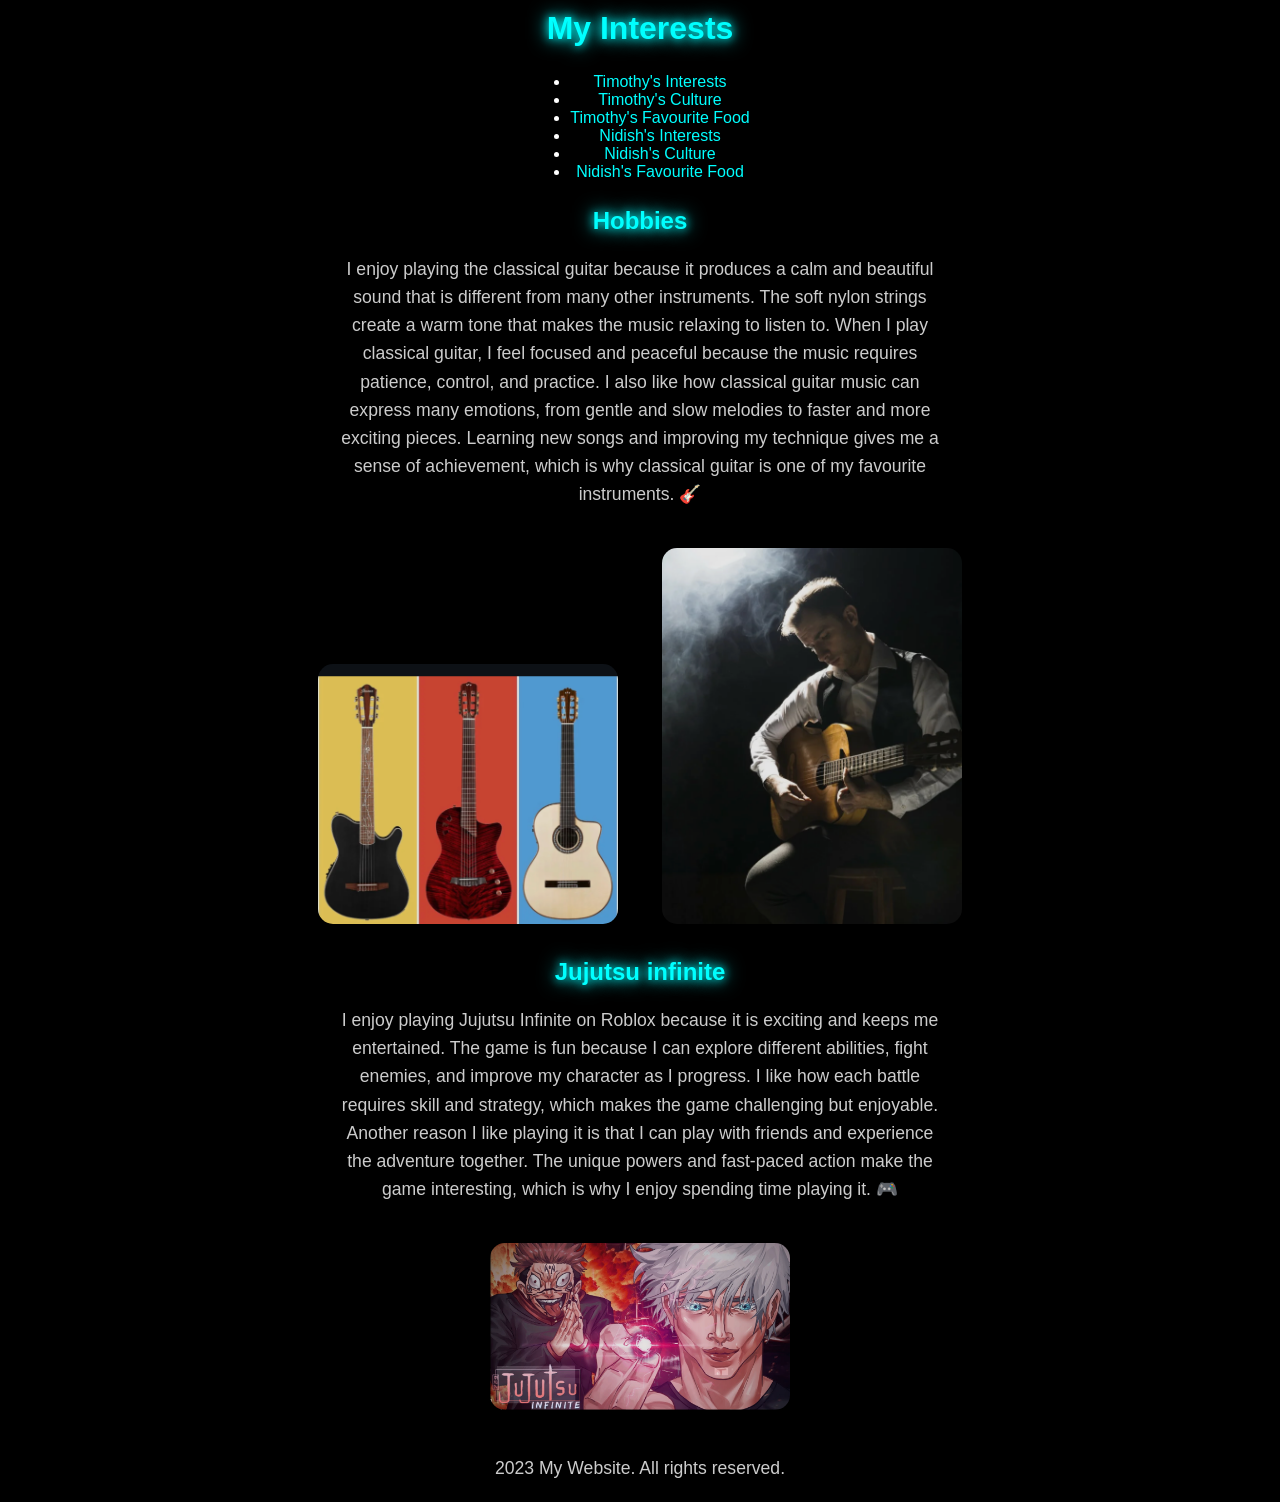
<file: index.html>
<!doctype html>
  <html>
    <head>
      <link rel="stylesheet" href="style.css">
    </head>
    <title>Timothy's Interests</title>
    <body>
      <header>
        <h1 class="red_heading">My Interests</h1>
      </header>
            <nav class="header"> 
                <ul>
                  <li class="link"><a href="index.html">Timothy's Interests</a></li>
                  <li class="link"><a href="page2.html">Timothy's Culture</a></li>
                  <li class="link"><a href="page3.html">Timothy's Favourite Food</a></li>
                  <li class="link"><a href="page4.html">Nidish's Interests</a></li> 
                  <li class="link"><a href="page5.html">Nidish's Culture</a></li>  
                  <li class="link"><a href="page6.html">Nidish's Favourite Food</a></li>    
                </ul>
            </nav>
          <main>
            <h2 class="black_heading">Hobbies</h2>
              <p class="interest">I enjoy playing the 
                classical guitar because it produces a
              calm and beautiful sound that is different
              from many other instruments. The soft nylon 
              strings create a warm tone that makes the music relaxing to listen to. When I play classical guitar,
                I feel focused and peaceful because the music requires patience, control, and practice. I also like how classical guitar music can express many emotions, from gentle and 
                slow melodies to faster and more exciting pieces. Learning new songs and improving my technique gives me a sense of achievement, which is why classical guitar is 
                one of my favourite instruments. 🎸</p>
                <div class="images">
            <img src="images/guitar.png" alt="Classical Guitar" class="guitar">
            <img src="images/cold guitarist.png" alt="Playing Guitar" class="guitar">
            </div>
            <div class="images">
          <h2>Jujutsu infinite</h2>
            <p>I enjoy playing Jujutsu Infinite on Roblox because it is exciting and 
              keeps me entertained. The game is fun because I can explore different abilities, 
              fight enemies, and improve my character as I progress. I like how each battle requires skill and strategy, 
              which makes the game challenging but enjoyable. Another reason I like playing it is that 
              I can play with friends and experience the adventure together. 
              The unique powers and fast-paced action make the game interesting, which is why I enjoy spending time playing it. 🎮</p>
              </div>  
              <div class="images">
              <img src="images/sigma gojo.png" alt="Sigma Gojo" class="jujutsu">
              </div>
          </main>
          <footer>
              <p>2023 My Website. All rights reserved.</p>
          </footer>
          </body>
  </html>
</file>
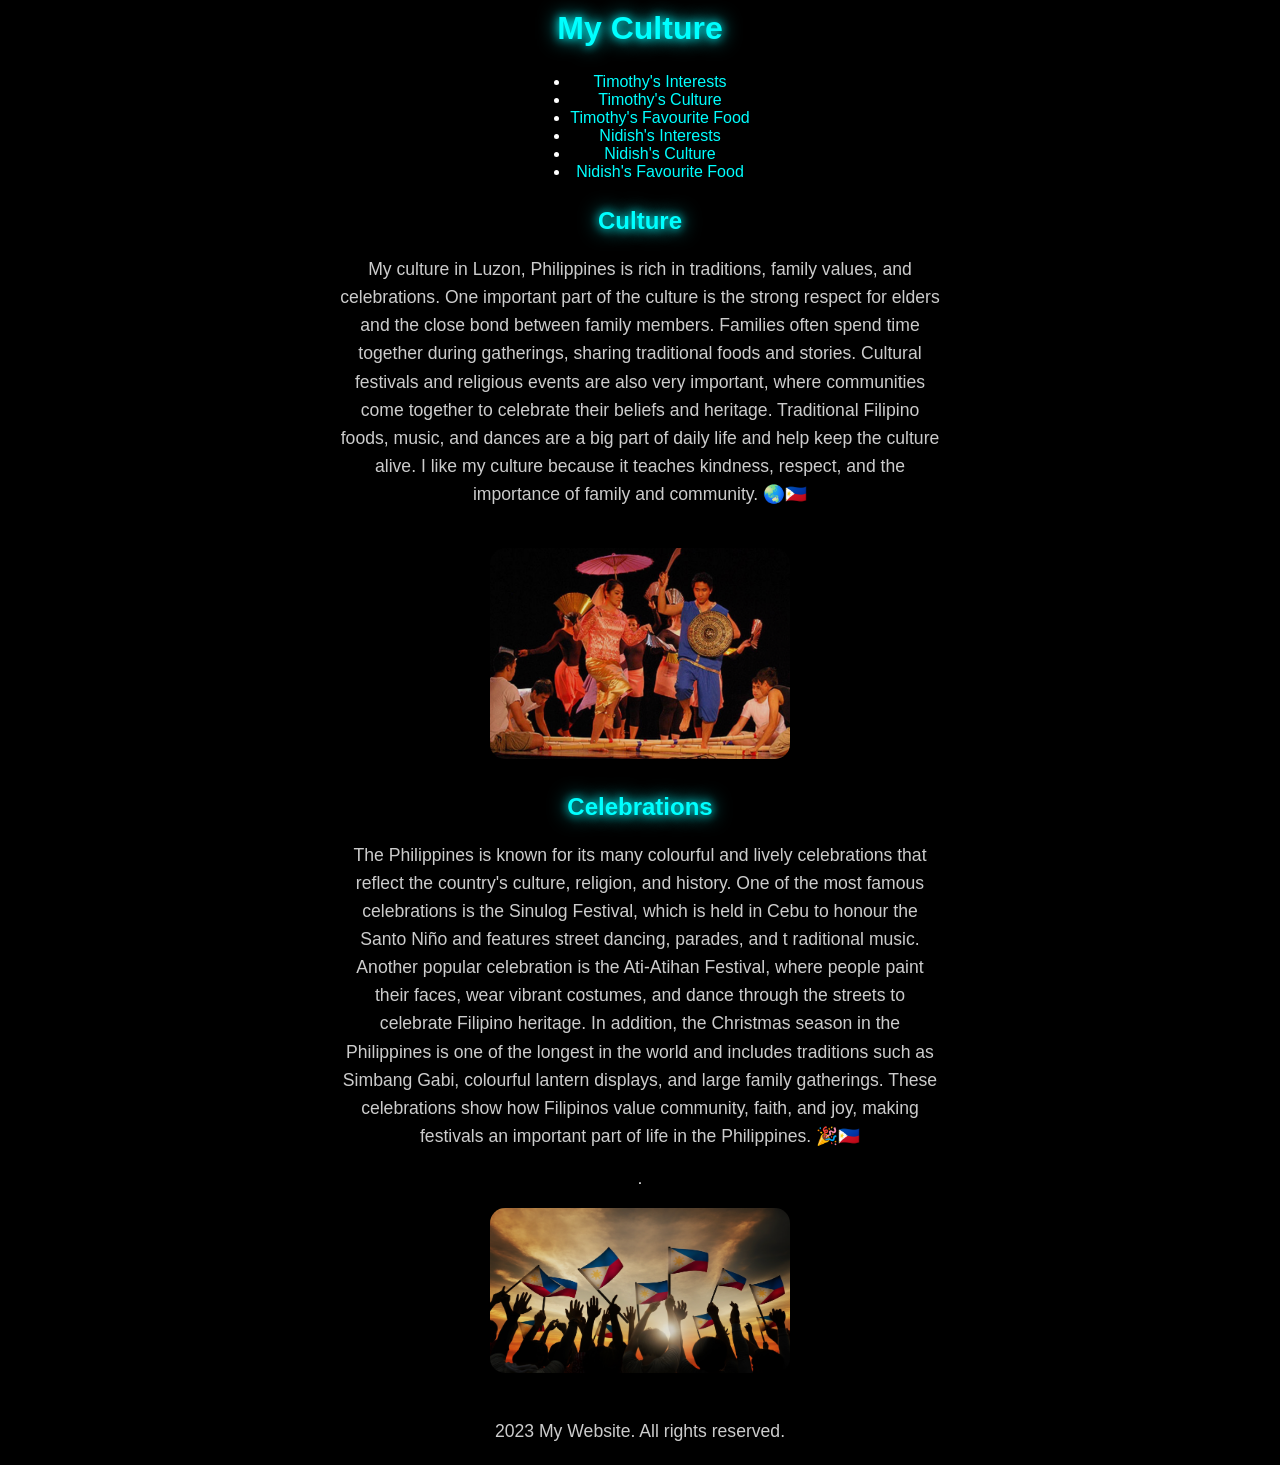
<file: page2.html>
<!doctype html>
  <html>
        <head>
          <link rel="stylesheet" href="style.css">
        </head>
        <title>Timothy's Culture</title>
        <body>
            <header>
              <h1 class="red_heading">My Culture</h1>
            </header>
            <nav class="header"> 
                <ul>
                  <li class="link"><a href="index.html">Timothy's Interests</a></li>
                  <li class="link"><a href="page2.html">Timothy's Culture</a></li>
                  <li class="link"><a href="page3.html">Timothy's Favourite Food</a></li>
                  <li class="link"><a href="page4.html">Nidish's Interests</a></li> 
                  <li class="link"><a href="page5.html">Nidish's Culture</a></li>  
                  <li class="link"><a href="page6.html">Nidish's Favourite Food</a></li>       
                </ul>
            </nav>
          <main>
            <div class="images">
            <h2 class="black_heading">Culture </h2>
              <p class="interest">My culture in Luzon, Philippines is rich in traditions, 
                family values, and celebrations. One important part of the culture is the strong respect for 
                elders and the close bond between family members. Families often spend time together during gatherings, 
                sharing traditional foods and stories. Cultural festivals and religious events are also very important, 
                where communities come together to celebrate their beliefs and heritage. Traditional Filipino foods, music,
                and dances are a big part of daily life and help keep the culture alive. I like my culture because it teaches kindness, respect, 
                and the importance of family and community. 🌏🇵🇭</p>
                </div>
                <div class="images">
                <img src="images/culture.png" alt="Culture Image" class="culture_image">
                </div>
                <div class="images">
                <h2 class="black_heading">Celebrations</h2>
                <p>The Philippines is known for its many colourful and lively celebrations that reflect the country's 
                  culture, religion, and history. One of the most famous celebrations is the Sinulog Festival, which is held in Cebu to honour the Santo Niño and features street dancing, parades, and t
                  raditional music. Another popular celebration is the Ati-Atihan Festival, where people paint their faces, wear vibrant costumes, and dance through the streets to celebrate Filipino heritage. 
                  In addition, the Christmas season in the Philippines is one of the longest in the world and includes traditions such as Simbang Gabi, colourful lantern displays, and large family gatherings.
                  These celebrations show how Filipinos value community, faith, and joy, making festivals an important part of life in the Philippines. 🎉🇵🇭</p>.   
                  </div>
                  <div class="images">
                  <img src="images/independent day.png" alt="Celebration Image" class="celebration_image">
                  </div>
          </main>
          <footer>
              <p>2023 My Website. All rights reserved.</p>
          </footer>
          </body>
   </html>
</file>
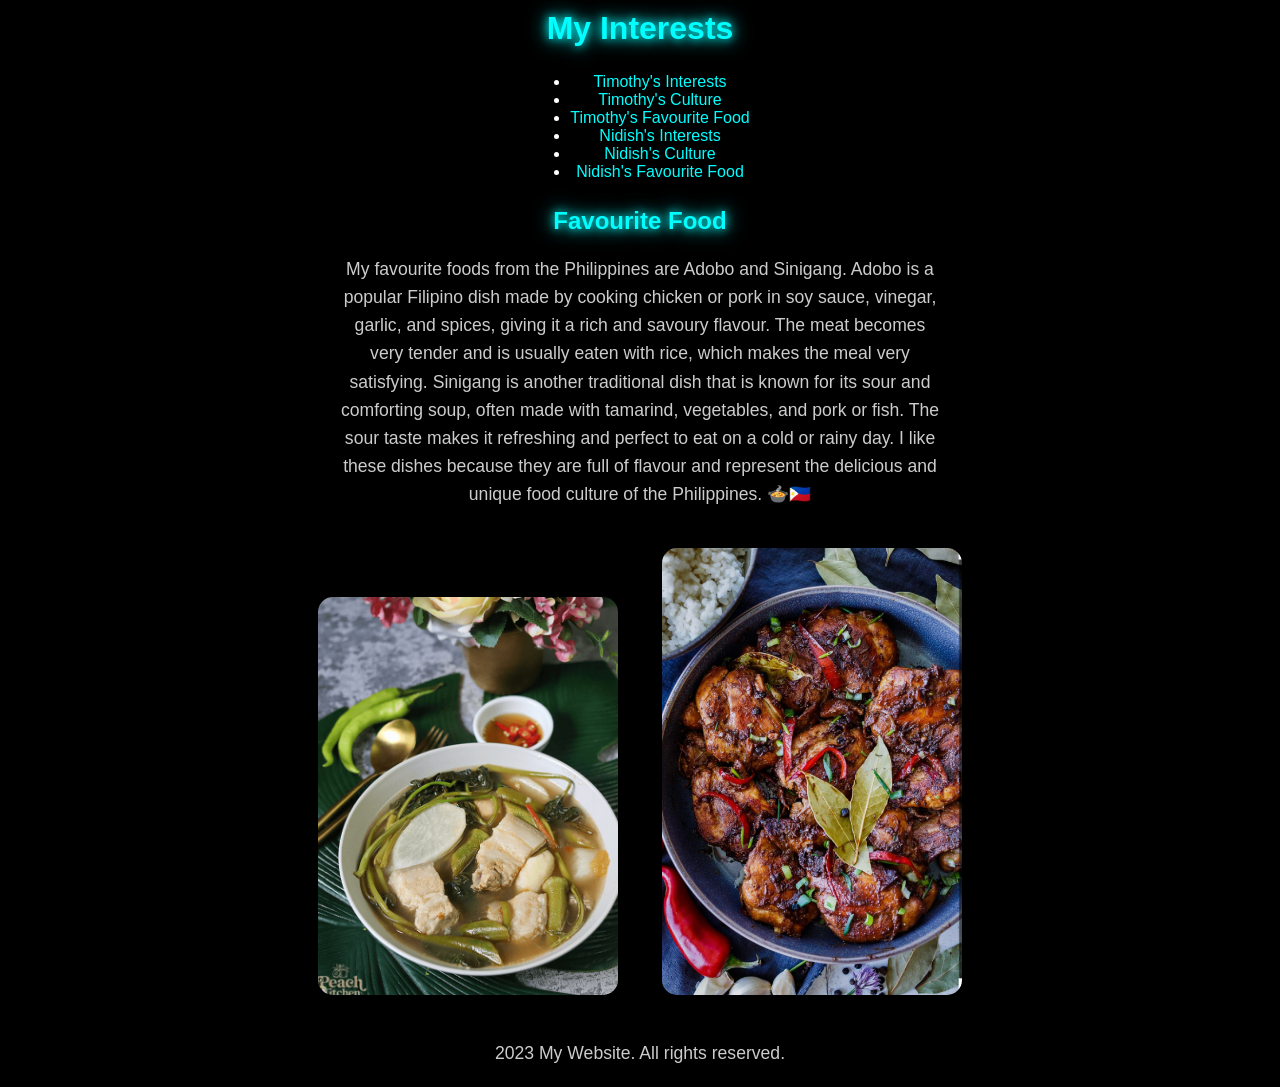
<file: page3.html>
<!doctype html>
  <html>
        <head>
          <link rel="stylesheet" href="style.css">
        </head>
        <title>Timothy's Favourite Food</title>
        <body>
            <header>
              <h1 class="red_heading">My Interests</h1>
            </header>
            <nav class="header"> 
                <ul>
                  <li class="link"><a href="index.html">Timothy's Interests</a></li>
                  <li class="link"><a href="page2.html">Timothy's Culture</a></li>
                  <li class="link"><a href="page3.html">Timothy's Favourite Food</a></li>
                  <li class="link"><a href="page4.html">Nidish's Interests</a></li> 
                  <li class="link"><a href="page5.html">Nidish's Culture</a></li>  
                  <li class="link"><a href="page6.html">Nidish's Favourite Food</a></li>    
                </ul>
            </nav>
          <main>
            </main>
            <div class="images">
            <h2 class="black_heading">Favourite Food</h2>
              <p class="interest">My favourite foods from the Philippines are Adobo and Sinigang. 
                Adobo is a popular Filipino dish made by cooking chicken or pork in soy sauce, vinegar, garlic, and spices, giving it a rich and savoury flavour.
                The meat becomes very tender and is usually eaten with rice, which makes the meal very satisfying. Sinigang is another traditional dish that is known for its sour and comforting soup, 
                often made with tamarind, vegetables, and pork or fish. The sour taste makes it refreshing and perfect to eat on a cold or rainy day. I like these dishes because they are full of flavour and represent the 
                delicious and unique food culture of the Philippines. 🍲🇵🇭</p>
                </div>
                <div class="images">
                <img src="images/sinigang.png" alt="Food Image" class="food_image">
                <img src="images/adobo.png" alt="Food Image" class="food_image">
                </div>
          </main>
          <footer>
              <p>2023 My Website. All rights reserved.</p>
          </footer>
          </body>
   </html>
</file>
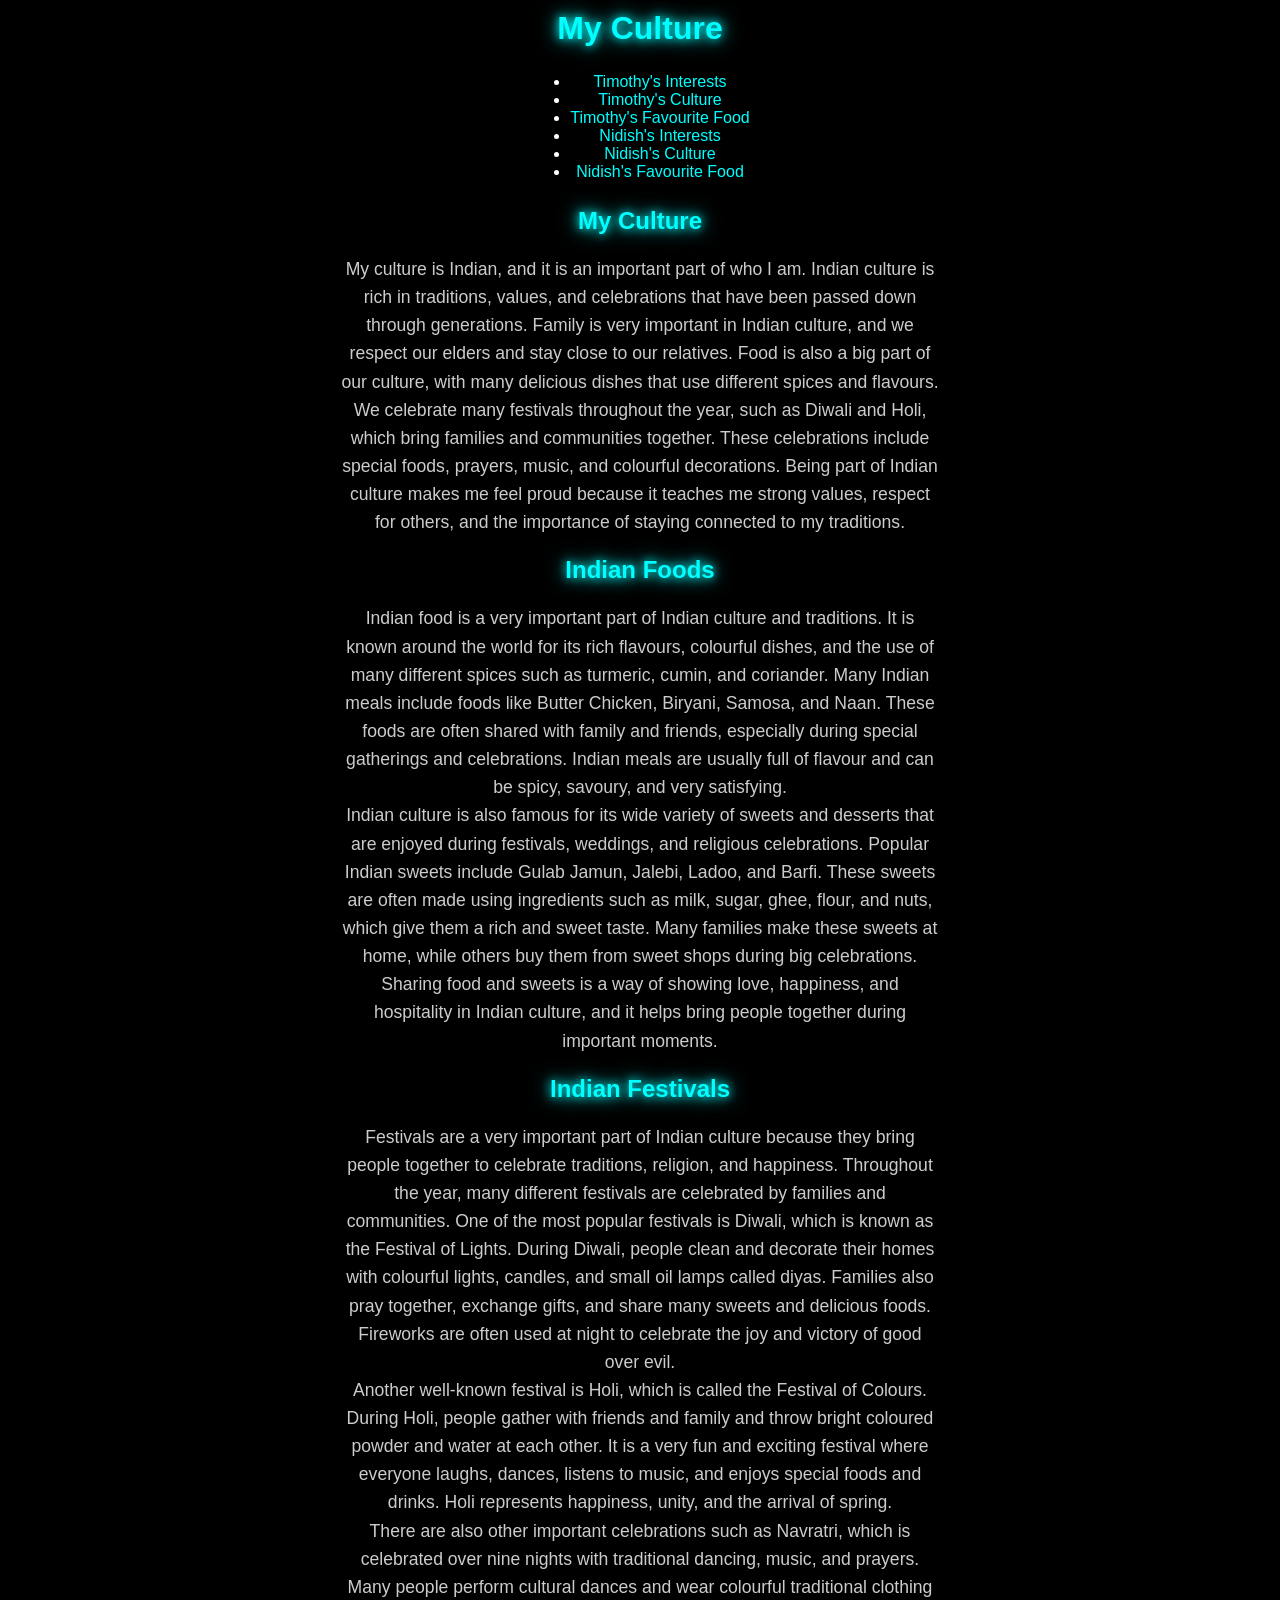
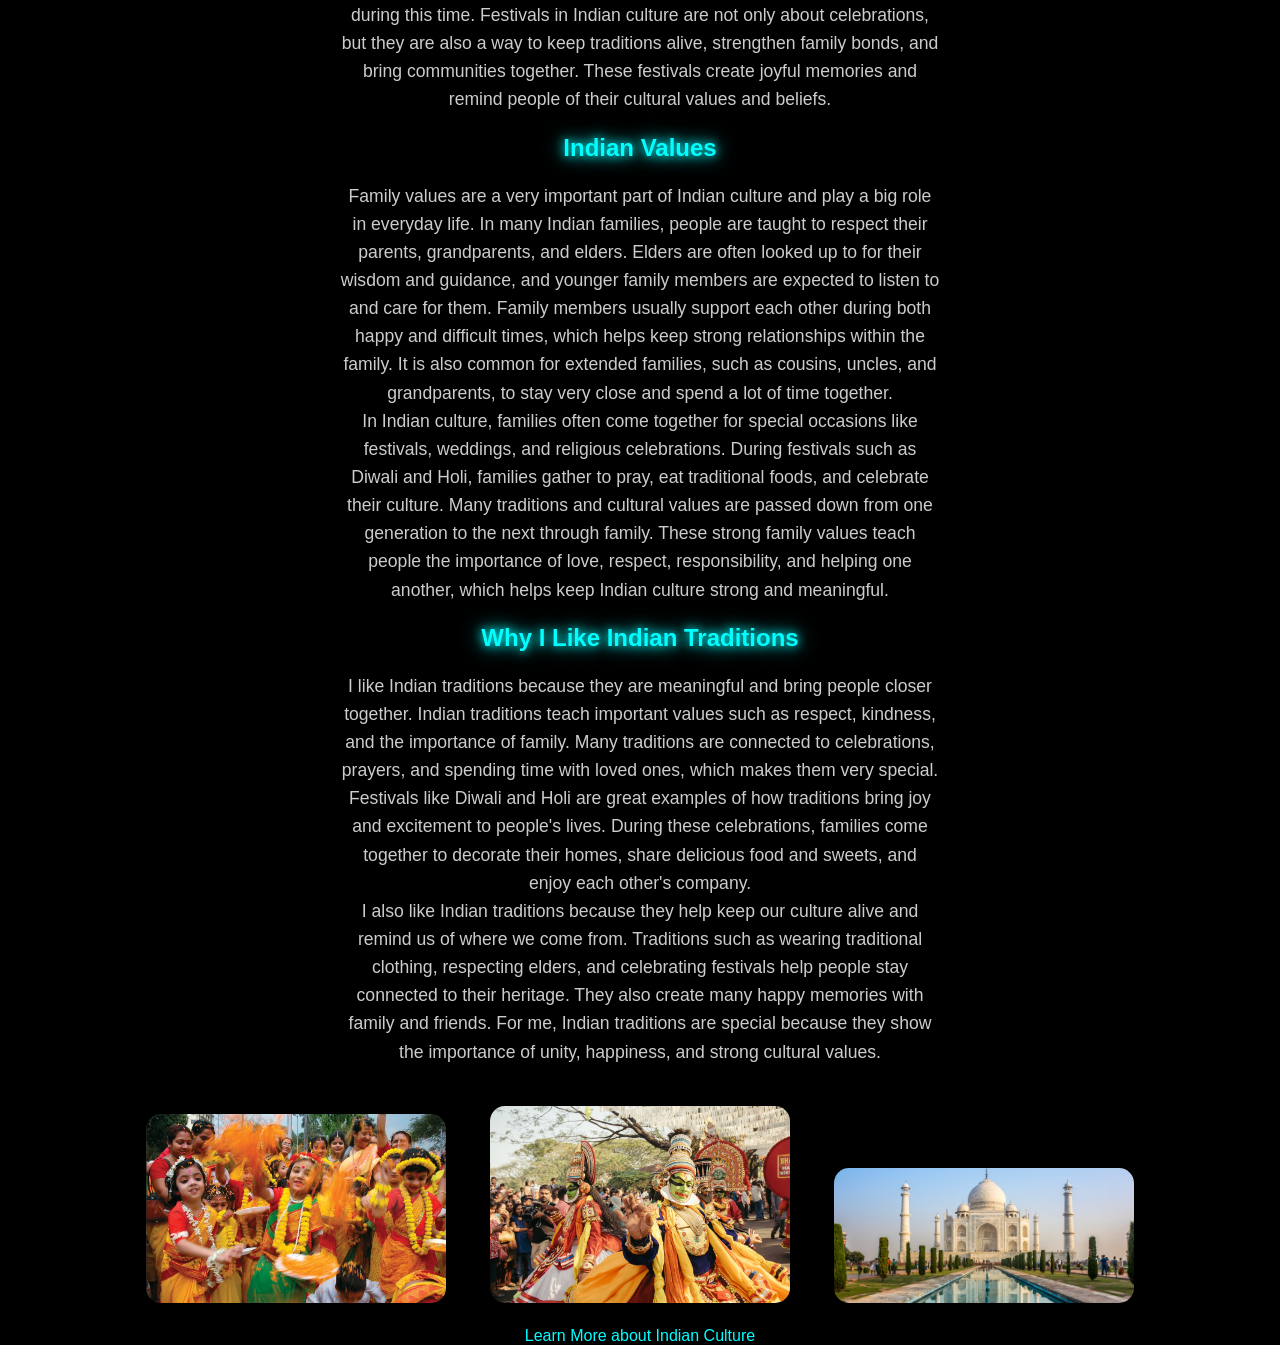
<file: page5.html>
<!DOCTYPE html>
        <html>
          <head>
            <link rel="stylesheet" href="style.css">
          </head>
          <title>Nidish's Culture</title>
          <body>
            <header>
              <h1 class="red_heading">My Culture</h1>
            </header>
            <nav class="header">
              <ul>
                <li class="link"><a href="index.html">Timothy's Interests</a></li>
                  <li class="link"><a href="page2.html">Timothy's Culture</a></li>
                  <li class="link"><a href="page3.html">Timothy's Favourite Food</a></li>
                  <li class="link"><a href="page4.html">Nidish's Interests</a></li> 
                  <li class="link"><a href="page5.html">Nidish's Culture</a></li>  
                  <li class="link"><a href="page6.html">Nidish's Favourite Food</a></li>   
            </nav>
            <main>
              <div class="images">
              <h2 class="black_heading">My Culture</h2>
              <p class="interest"> My culture is Indian, and it is an important part of who I am. Indian culture is rich in traditions, 
                values, and celebrations that have been passed down through generations. Family is very important in 
                Indian culture, and we respect our elders and stay close to our relatives. Food is also a big part of 
                our culture, with many delicious dishes that use different spices and flavours. We celebrate many 
                festivals throughout the year, such as Diwali and Holi, which bring families and communities together.
                These celebrations include special foods, prayers, music, and colourful decorations. Being part of 
                Indian culture makes me feel proud because it teaches me strong values, respect for others, and the 
                importance of staying connected to my traditions.</p>
                </div>
                <div class="images">
                <h2 class="black_heading">Indian Foods</h2>
                <p class="interest"> Indian food is a very important part of Indian culture and traditions. It is 
                  known around the world for its rich flavours, colourful dishes, and the use of many different spices 
                  such as turmeric, cumin, and coriander. Many Indian meals include foods like Butter Chicken, Biryani, 
                  Samosa, and Naan. These foods are often shared with family and friends, especially during special 
                  gatherings and celebrations. Indian meals are usually full of flavour and can be spicy, savoury, and 
                  very satisfying.
                  <br> 

                  Indian culture is also famous for its wide variety of sweets and desserts that are enjoyed during 
                  festivals, weddings, and religious celebrations. Popular Indian sweets include Gulab Jamun, Jalebi, 
                  Ladoo, and Barfi. These sweets are often made using ingredients such as milk, sugar, ghee, flour, 
                  and nuts, which give them a rich and sweet taste. Many families make these sweets at home, while
                  others buy them from sweet shops during big celebrations. Sharing food and sweets is a way of 
                  showing love, happiness, and hospitality in Indian culture, and it helps bring people together 
                  during important moments.</p> 
                  </div>
                    <div class="images">
                  <h2 class="black_heading">Indian Festivals</h2>
                  <p class="interest"> Festivals are a very important part of Indian culture because they bring 
                    people together to celebrate traditions, religion, and happiness. Throughout the year, many 
                    different festivals are celebrated by families and communities. One of the most popular festivals 
                    is Diwali, which is known as the Festival of Lights. During Diwali, people clean and decorate their homes with 
                    colourful lights, candles, and small oil lamps called diyas. Families also pray together, exchange gifts, and 
                    share many sweets and delicious foods. Fireworks are often used at night to celebrate the joy and victory of good 
                    over evil.
                    <br> 
                    Another well-known festival is Holi, which is called the Festival of Colours. During Holi, people gather with 
                    friends and family and throw bright coloured powder and water at each other. It is a very fun and exciting 
                    festival where everyone laughs, dances, listens to music, and enjoys special foods and drinks. Holi represents 
                    happiness, unity, and the arrival of spring.
                    <br> 
                    There are also other important celebrations such as Navratri, which is celebrated over nine nights 
                    with traditional dancing, music, and prayers. Many people perform cultural dances and wear colourful
                    traditional clothing during this time. Festivals in Indian culture are not only about celebrations,
                      but they are also a way to keep traditions alive, strengthen family bonds, and bring communities 
                      together. These festivals create joyful memories and remind people of their cultural values and 
                      beliefs.</p>
                    </div>
                    <div class="images">
                    <h2 class="black_heading">Indian Values</h2>
                    <p> Family values are a very important part of Indian culture and play a big role in everyday 
                      life. In many Indian families, people are taught to respect their parents, grandparents, and 
                      elders. Elders are often looked up to for their wisdom and guidance, and younger family members 
                      are expected to listen to and care for them. Family members usually support each other during
                      both happy and difficult times, which helps keep strong relationships within the family. It is 
                      also common for extended families, such as cousins, uncles, and grandparents, to stay very 
                      close and spend a lot of time together.
                      <br>
                        In Indian culture, families often come together for special occasions like festivals, 
                        weddings, and religious celebrations. During festivals such as Diwali and Holi, families 
                        gather to pray, eat traditional foods, and celebrate their culture. Many traditions and 
                        cultural values are passed down from one generation to the next through family. These strong 
                        family values teach people the importance of love, respect, responsibility, and helping one 
                        another, which helps keep Indian culture strong and meaningful.</p>
                      </div>
                      <div class="images">
                  <h2 class="black_heading"> Why I Like Indian Traditions</h2>
                <p>I like Indian traditions because they are meaningful and bring people closer together. Indian 
                  traditions teach important values such as respect, kindness, and the importance of family. Many 
                  traditions are connected to celebrations, prayers, and spending time with loved ones, which makes 
                  them very special. Festivals like Diwali and Holi are great examples of how traditions bring joy and
                  excitement to people's lives. During these celebrations, families come together to decorate their
                    homes, share delicious food and sweets, and enjoy each other's company.
                  <br>
                  I also like Indian traditions because they help keep our culture alive and remind us of where we 
                  come from. Traditions such as wearing traditional clothing, respecting elders, and celebrating 
                  festivals help people stay connected to their heritage. They also create many happy memories with 
                  family and friends. For me, Indian traditions are special because they show the importance of
                    unity, happiness, and strong cultural values.</p>
                    </div>
                    <div class="images">
              <img src="images/holi.png" alt="Holi Celebration" class="culture">
              <img src="images/men dancing.png" alt="Navratri Celebration" class="culture">
              <img src="images/building.png" alt="Temple" class="culture">
              </div>
              
            </main>
            <footer>
              <a class="external" href=" https://en.wikipedia.org/wiki/Culture_of_India" target="_blank">Learn More about Indian Culture</a>
            </footer>
          </body>
        </html>
</file>
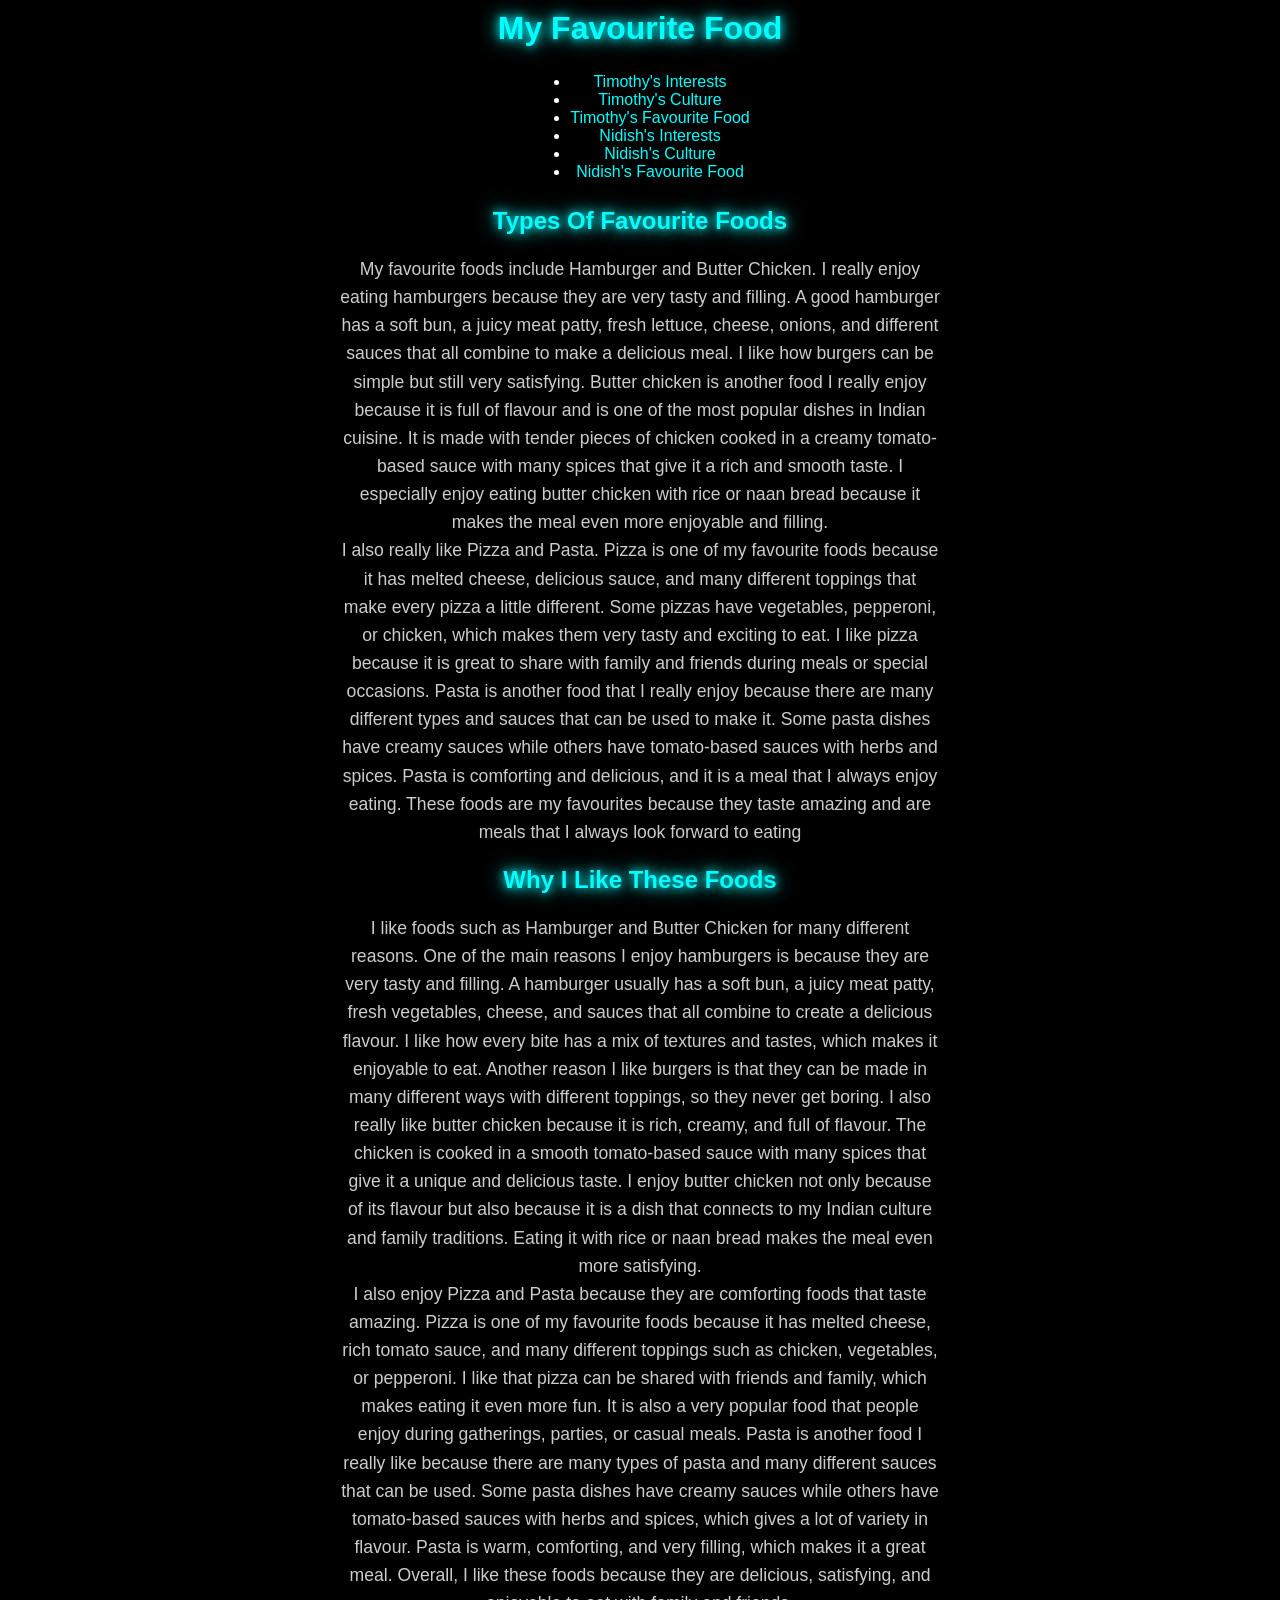
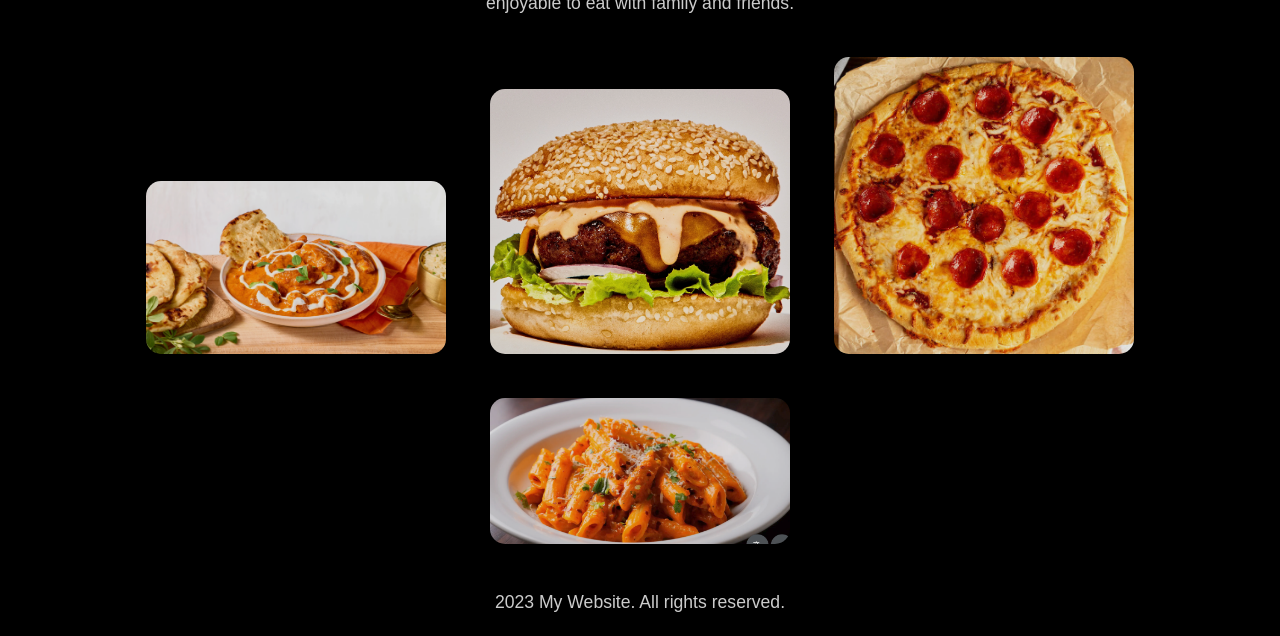
<file: page6.html>
<!DOCTYPE html>
    <html>
      <head>
        <link rel="stylesheet" href="style.css">
      </head>
      <title>Nidish's Favourite Food</title>
      <body>
        <header>
          <h1 class="red_heading">My Favourite Food</h1>
        </header>
        <nav class="header">
          <ul>
            <li class="link"><a href="index.html">Timothy's Interests</a></li>
                  <li class="link"><a href="page2.html">Timothy's Culture</a></li>
                  <li class="link"><a href="page3.html">Timothy's Favourite Food</a></li>
                  <li class="link"><a href="page4.html">Nidish's Interests</a></li> 
                  <li class="link"><a href="page5.html">Nidish's Culture</a></li>  
                  <li class="link"><a href="page6.html">Nidish's Favourite Food</a></li>   
          </ul>
        </nav>
        <main>
          <div class="images">
          <h2> Types Of Favourite Foods</h2>
          <p class="interest">My favourite foods include Hamburger and Butter Chicken. I really enjoy eating hamburgers because they
            are very tasty and filling. A good hamburger has a soft bun, a juicy meat patty, fresh lettuce, cheese,
              onions, and different sauces that all combine to make a delicious meal. I like how burgers can be 
              simple but still very satisfying. Butter chicken is another food I really enjoy because it is full 
              of flavour and is one of the most popular dishes in Indian cuisine. It is made with tender pieces of 
              chicken cooked in a creamy tomato-based sauce with many spices that give it a rich and smooth taste. 
              I especially enjoy eating butter chicken with rice or naan bread because it makes the meal even more 
              enjoyable and filling.
            <br> 
            I also really like Pizza and Pasta. Pizza is one of my favourite foods because it has melted cheese, 
            delicious sauce, and many different toppings that make every pizza a little different. Some pizzas 
            have vegetables, pepperoni, or chicken, which makes them very tasty and exciting to eat. I like pizza 
            because it is great to share with family and friends during meals or special occasions. Pasta is
              another food that I really enjoy because there are many different types and sauces that can be used 
              to make it. Some pasta dishes have creamy sauces while others have tomato-based sauces with herbs 
              and spices. Pasta is comforting and delicious, and it is a meal that I always enjoy eating. These 
              foods are my favourites because they taste amazing and are meals that I always look forward to 
              eating</p>
              </div>
              <div class="images">
          <h2>Why I Like These Foods</h2>
          <p class="interest">I like foods such as Hamburger and Butter Chicken for many different reasons. One of the main reasons 
            I enjoy hamburgers is because they are very tasty and filling. A hamburger usually has a soft bun, a 
            juicy meat patty, fresh vegetables, cheese, and sauces that all combine to create a delicious flavour. 
            I like how every bite has a mix of textures and tastes, which makes it enjoyable to eat. Another 
            reason I like burgers is that they can be made in many different ways with different toppings, so 
            they never get boring. I also really like butter chicken because it is rich, creamy, and full of 
            flavour. The chicken is cooked in a smooth tomato-based sauce with many spices that give it a unique 
            and delicious taste. I enjoy butter chicken not only because of its flavour but also because it is a 
            dish that connects to my Indian culture and family traditions. Eating it with rice or naan bread makes 
            the meal even more satisfying.
              <br>
          I also enjoy Pizza and Pasta because they are comforting foods that taste amazing. Pizza is one of my 
          favourite foods because it has melted cheese, rich tomato sauce, and many different toppings such as chicken, 
          vegetables, or pepperoni. I like that pizza can be shared with friends and family, which makes eating it even 
          more fun. It is also a very popular food that people enjoy during gatherings, parties, or casual meals. Pasta 
          is another food I really like because there are many types of pasta and many different sauces that can be used.
          Some pasta dishes have creamy sauces while others have tomato-based sauces with herbs and spices, which gives 
          a lot of variety in flavour. Pasta is warm, comforting, and very filling, which makes it a great meal. Overall,
          I like these foods because they are delicious, satisfying, and enjoyable to eat with family and friends.</p>
          </div>
          <div class="images">
          <img src="images/butter chicken.png" alt="Butter Chicken" class="food">
          <img src="images/hamburger.png" alt="Hamburger" class="food">
          <img src="images/pizza.png" alt="Pizza" class="food">
          <img src="images/pasta.png" alt="Pasta" class="food">
          </div>
        </main>
        <footer>
          <p>2023 My Website. All rights reserved.</p>
        </footer>
      </body>
    </html>
</file>
<file: style.css>
/* General Page Style */
body {
    margin: 0;
    padding: 0;
    font-family: 'Segoe UI', Tahoma, Geneva, Verdana, sans-serif;
    background: #000; /* Changed to pure black */
    color: #fff;
    display: flex;
    flex-direction: column;
    align-items: center;
    justify-content: center;
    min-height: 100vh;
    text-align: center;
}

/* Headings */
h1, h2, h3 {
    color: #00ffff;
    text-shadow: 0 0 10px #00ffff, 0 0 20px #00ffff;
    margin: 10px 0;
}

/* Paragraphs */
p {
    max-width: 600px;
    margin: 20px auto;
    font-size: 1.1rem;
    line-height: 1.6;
    color: #ccc;
}

/* Links with Glow Hover */
a {
    color: #0ff;
    text-decoration: none;
    transition: 0.3s;
}
a:hover {
    color: #fff;
    text-shadow: 0 0 10px #0ff, 0 0 20px #0ff, 0 0 30px #0ff;
}

/* Buttons with Glow Hover */
button {
    background: #111;
    color: #0ff;
    border: 2px solid #0ff;
    padding: 12px 25px;
    margin: 10px;
    font-size: 1rem;
    cursor: pointer;
    transition: 0.3s;
    border-radius: 8px;
}
button:hover {
    background: #0ff;
    color: #111;
    box-shadow: 0 0 20px #0ff, 0 0 40px #0ff, 0 0 60px #0ff;
}

/* Image Style */
img {
    max-width: 300px;
    margin: 20px;
    border-radius: 15px;
    transition: transform 0.3s, box-shadow 0.3s;
}
img:hover {
    transform: scale(1.05);
    box-shadow: 0 0 20px #0ff, 0 0 40px #0ff;
}

/* Glowing Cards */
.card {
    background: rgba(0, 0, 0, 0.6);
    border: 1px solid #0ff;
    padding: 20px;
    margin: 15px;
    border-radius: 15px;
    box-shadow: 0 0 15px #0ff, 0 0 30px #0ff inset;
    transition: transform 0.3s, box-shadow 0.3s;
}
.card:hover {
    transform: translateY(-5px);
    box-shadow: 0 0 25px #0ff, 0 0 50px #0ff inset;
}
</file>
